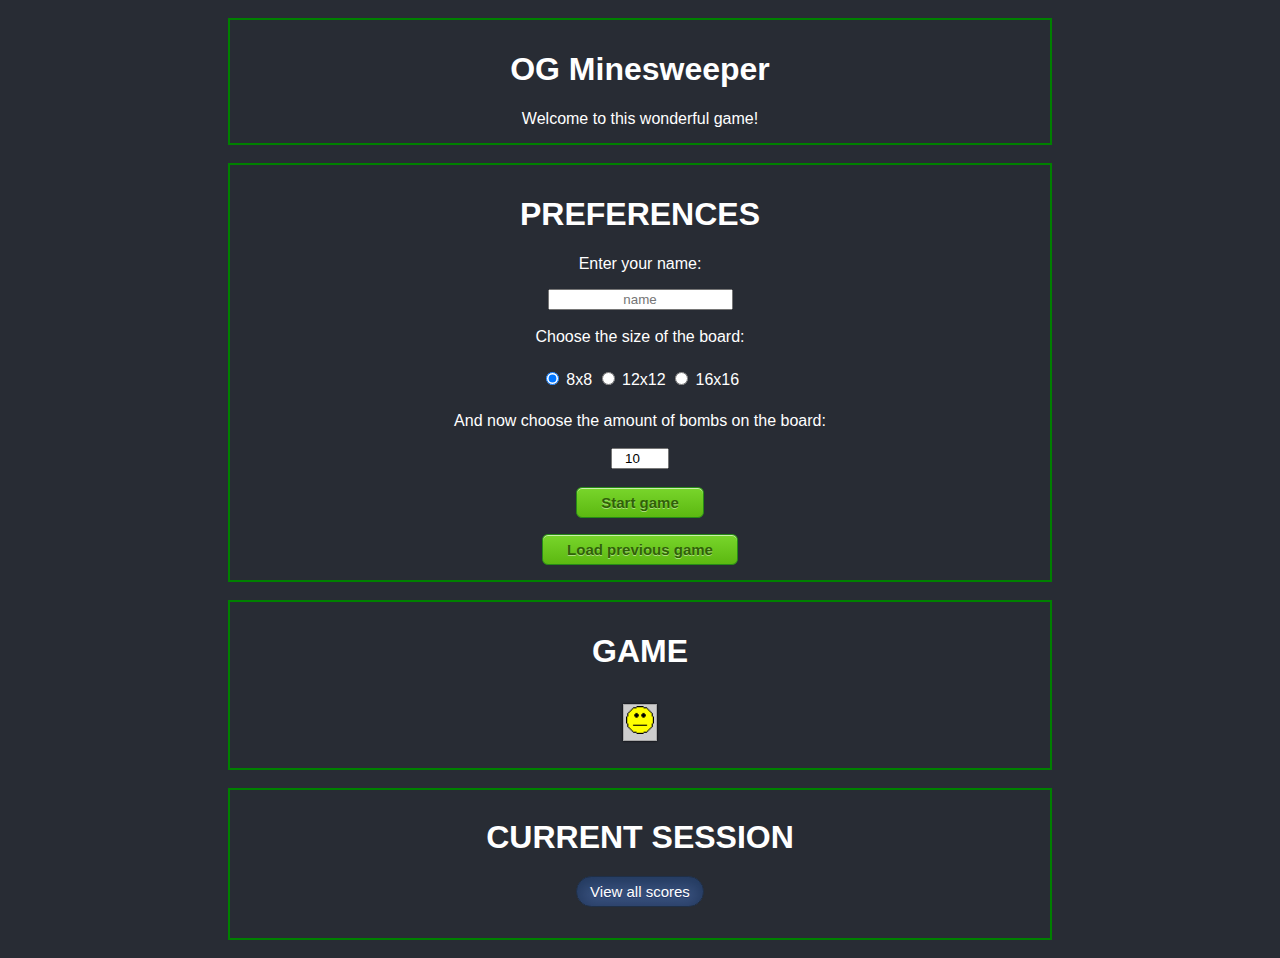
<file: src/minesweeper/index.html>
<!DOCTYPE html>
<html lang="en">

<head>
	<meta charset="utf-8" />
	<title>Minesweeper - Game</title>

	<meta name="viewport" content="width=device-width, initial-scale=1, maximum-scale=1, user-scalable=yes">
	<meta name="description" content="OG Minesweeper" />
	<link rel="shortcut icon" href="img/favicon.ico">
	<script src="game.js"></script>
	<script src="https://ajax.googleapis.com/ajax/libs/jquery/3.2.1/jquery.min.js"></script>
	<link rel="stylesheet" href="stylesheet.css" />
</head>

<body onload=javascript:readResults()>
	<br>
	<div class="center" id="main_wrapper">
		<h1>OG Minesweeper</h1>
		Welcome to this wonderful game!
	</div>
	<br>

	<div class="center" id="main_wrapper">
		<h1>PREFERENCES</h1>
		<p>Enter your name:</p> <input type="text" id="username" placeholder="name" style="text-align: center"><br><br>
		Choose the size of the board: <br><br>
		<div class="container">
			<input type="radio" name="boardSize" checked="checked" value="8"> 8x8</input>
			<input type="radio" name="boardSize" value="12"> 12x12</input>
			<input type="radio" name="boardSize" value="16"> 16x16</input>
		</div>
		<br>
		<form id="prefs">
		And now choose the amount of bombs on the board: <br><br>
		<input type="number" name="enter" style="width: 50px; text-align: center;" class="enter" id="mines" value="10"/>
		</form>
		<br>
		<input type="button" class="startbtn" value="Start game" onclick="javascript:main()">
		<p></p>
		<input type="button" class="startbtn" value="Load previous game" onclick="javascript:loadPreviousGame()">
	</div>
	<br>
	<div class="center" id="main_wrapper">
		<h1>GAME</h1>
		<div class="board">
			<center><table id="toprow">
				<tr>
					<td id="face" class="top"><img src='img/bored.gif' width='28' height='28' </img></td>
				</tr>
			</table>
			<table id="minesweeper"></table>
			</center>
		</div>
	</div>
	<br>
	<div class="center" id="main_wrapper">
		<h1 style="line-height: 1em; margin-bottom: 5px">CURRENT SESSION</h1>
		<br>
		<a href="scores.html" class="btn">View all scores</a>
		<table class="scoreboard" id="currentScoreboard"><p id="scoretext"></p>
		</table>
	</div>
	<br>
</body>
</html>
</file>
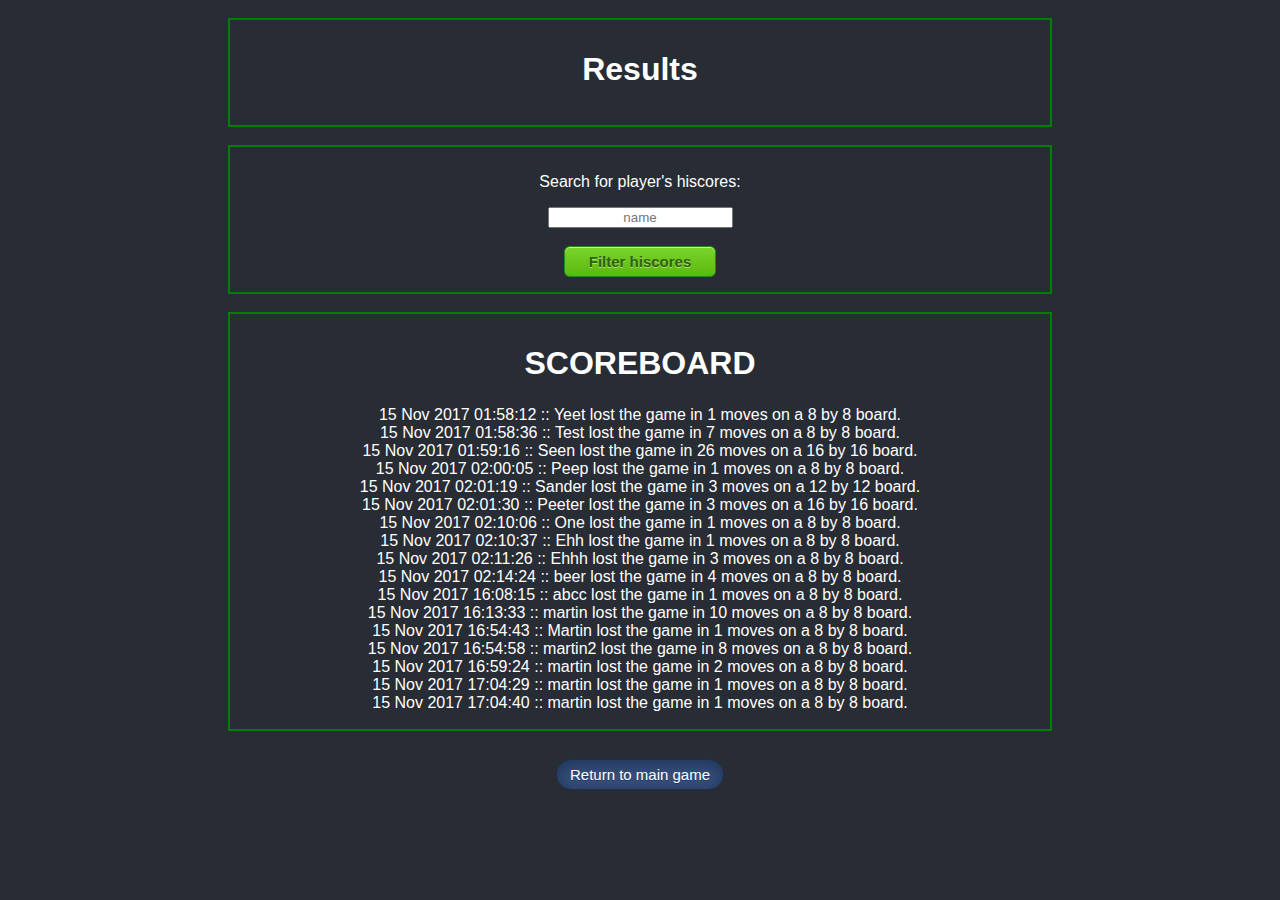
<file: src/minesweeper/scores.html>
<!DOCTYPE html>
<html lang="en">
<head>
	<meta charset="utf-8" />
	<title>Minesweeper - Scores</title>

	<meta name="viewport" content="width=device-width, initial-scale=1, maximum-scale=1, user-scalable=yes">
	<meta name="description" content="OG Minesweeper - scores" />
	<link rel="shortcut icon" href="img/favicon.ico">

	<script src="game.js"></script>
	<script src="https://ajax.googleapis.com/ajax/libs/jquery/3.2.1/jquery.min.js"></script>
	<link rel="stylesheet" href="stylesheet.css" />
</head>
<body onload=javascript:readResults()>
	<br>
	<div class="center" id="main_wrapper">
		<h1>Results</h1>
	</div>
	<br>
	<div class="center" id="main_wrapper">
		<p>Search for player's hiscores:</p> <input type="text" id="username" placeholder="name" style="text-align: center"><br><br>
		<input type="button" class="startbtn" value="Filter hiscores" onclick="javascript:filterHiscores()">
	</div>
	<br>
	<div class="centerScores" id="main_wrapper">
		<h1>SCOREBOARD</h1>
		<table class="scoreboard" id="scoreboard"><p id="scoretext"></p>
		</table>
	</div>
	<br>
	<div class="centerScores" id="main_wrapper" style="border: none">
		<a href="." class="btn">Return to main game</a>
	</div>
</body>
</html>
</file>
<file: src/minesweeper/stylesheet.css>
body {
	margin: 0px;
	padding: 0px;
	background-color: #282C34;
	background-image: none;
	color: #FFF;
	margin-left: auto;
	margin-right: auto;
	font-family: "Roboto", sans-serif;
	width: 100%;
  	height: 100%;
}

.center {
    margin: auto;
	text-align: center;
    border: 2px solid green;
    padding: 10px;
	padding-bottom: 15px;
}

.centerScores {
	margin: auto;
	overflow-y: scroll;
	overflow: auto;
	text-align: center;
    border: 2px solid green;
    padding: 10px;
	padding-bottom: 15px;
	max-height: 1000px;
}

#main_wrapper {
  width: 100%;
  max-width: 800px;
  height: 100%;
  max-height: 800px;
  position: relative
  margin: 0 auto;
}

.container{
  display: block;
  position: relative;
  margin: auto;
  height: auto;
  width: auto;
  padding: 5px;
}

.board {
	padding: 10px;
	text-align: center;
	border-collapse: collapse;
    margin-left: none;
    margin-right: none;
	color: #3636CC;
	font-weight: bold;
	font-size: 130%;
	cursor: pointer;
	box-sizing: border-box;
}

.board tr td {
	text-align: center;
	border: 1px solid darkgrey;
	height: 30px;
	width: 30px;
	max-width: 3.5vh;
	max-height: 3.5vh;
	background-color: rgb(205, 205, 205);
	box-shadow: 0px 0px 2px #000;
   	-webkit-box-shadow: 0px 0px 2px #000;
   	-moz-box-shadow: 0px 0px 2px #000;
}

.scoreboard{
	width: 100%;
    max-width: 800px;
    height: 100%;
    max-height: 400px;
    position: relative
    margin: 0 auto;
	height: auto;
	overflow-y: scroll;
}

#scoretext {
}

::-webkit-scrollbar {
    width: 10px;
	background-color: #F5F5F5;
}

::-webkit-scrollbar-track {
  border-radius: 10px;
  background: rgba(0,0,0,0.1);
  border: 1px solid #ccc;
}

::-webkit-scrollbar-thumb {
  border-radius: 10px;
  background: linear-gradient(left, #fff, #e4e4e4);
  border: 1px solid #aaa;
}

::-webkit-scrollbar-thumb:hover {
  background: #fff;
}

::-webkit-scrollbar-thumb:active {
  background: linear-gradient(left, #22ADD4, #1E98BA);
}

.btn {
	-moz-box-shadow:inset 0px 0px 15px 3px #23395e;
	-webkit-box-shadow:inset 0px 0px 15px 3px #23395e;
	box-shadow:inset 0px 0px 15px 3px #23395e;
	background:-webkit-gradient(linear, left top, left bottom, color-stop(0.05, #2e466e), color-stop(1, #415989));
	background:-moz-linear-gradient(top, #2e466e 5%, #415989 100%);
	background:-webkit-linear-gradient(top, #2e466e 5%, #415989 100%);
	background:-o-linear-gradient(top, #2e466e 5%, #415989 100%);
	background:-ms-linear-gradient(top, #2e466e 5%, #415989 100%);
	background:linear-gradient(to bottom, #2e466e 5%, #415989 100%);
	filter:progid:DXImageTransform.Microsoft.gradient(startColorstr='#2e466e', endColorstr='#415989',GradientType=0);
	background-color:#2e466e;
	-moz-border-radius:17px;
	-webkit-border-radius:17px;
	border-radius:17px;
	border:1px solid #1f2f47;
	display:inline-block;
	cursor:pointer;
	color:#ffffff;
	font-family:Arial;
	font-size:15px;
	padding:6px 13px;
	text-decoration:none;
	text-shadow:0px 1px 0px #263666;
}
.btn:hover {
	background:-webkit-gradient(linear, left top, left bottom, color-stop(0.05, #415989), color-stop(1, #2e466e));
	background:-moz-linear-gradient(top, #415989 5%, #2e466e 100%);
	background:-webkit-linear-gradient(top, #415989 5%, #2e466e 100%);
	background:-o-linear-gradient(top, #415989 5%, #2e466e 100%);
	background:-ms-linear-gradient(top, #415989 5%, #2e466e 100%);
	background:linear-gradient(to bottom, #415989 5%, #2e466e 100%);
	filter:progid:DXImageTransform.Microsoft.gradient(startColorstr='#415989', endColorstr='#2e466e',GradientType=0);
	background-color:#415989;
}
.btn:active {
	position:relative;
	top:1px;
}

.startbtn{
	-moz-box-shadow:inset 0px 1px 0px 0px #caefab;
	-webkit-box-shadow:inset 0px 1px 0px 0px #caefab;
	box-shadow:inset 0px 1px 0px 0px #caefab;
	background:-webkit-gradient(linear, left top, left bottom, color-stop(0.05, #77d42a), color-stop(1, #5cb811));
	background:-moz-linear-gradient(top, #77d42a 5%, #5cb811 100%);
	background:-webkit-linear-gradient(top, #77d42a 5%, #5cb811 100%);
	background:-o-linear-gradient(top, #77d42a 5%, #5cb811 100%);
	background:-ms-linear-gradient(top, #77d42a 5%, #5cb811 100%);
	background:linear-gradient(to bottom, #77d42a 5%, #5cb811 100%);
	filter:progid:DXImageTransform.Microsoft.gradient(startColorstr='#77d42a', endColorstr='#5cb811',GradientType=0);
	background-color:#77d42a;
	-moz-border-radius:6px;
	-webkit-border-radius:6px;
	border-radius:6px;
	border:1px solid #268a16;
	display:inline-block;
	cursor:pointer;
	color:#306108;
	font-family:Arial;
	font-size:15px;
	font-weight:bold;
	padding:6px 24px;
	text-decoration:none;
	text-shadow:0px 1px 0px #aade7c;
}
.startbtn:hover {
	background:-webkit-gradient(linear, left top, left bottom, color-stop(0.05, #5cb811), color-stop(1, #77d42a));
	background:-moz-linear-gradient(top, #5cb811 5%, #77d42a 100%);
	background:-webkit-linear-gradient(top, #5cb811 5%, #77d42a 100%);
	background:-o-linear-gradient(top, #5cb811 5%, #77d42a 100%);
	background:-ms-linear-gradient(top, #5cb811 5%, #77d42a 100%);
	background:linear-gradient(to bottom, #5cb811 5%, #77d42a 100%);
	filter:progid:DXImageTransform.Microsoft.gradient(startColorstr='#5cb811', endColorstr='#77d42a',GradientType=0);
	background-color:#5cb811;
}
.startbtn:active {
	position:relative;
	top:1px;
}
</file>
